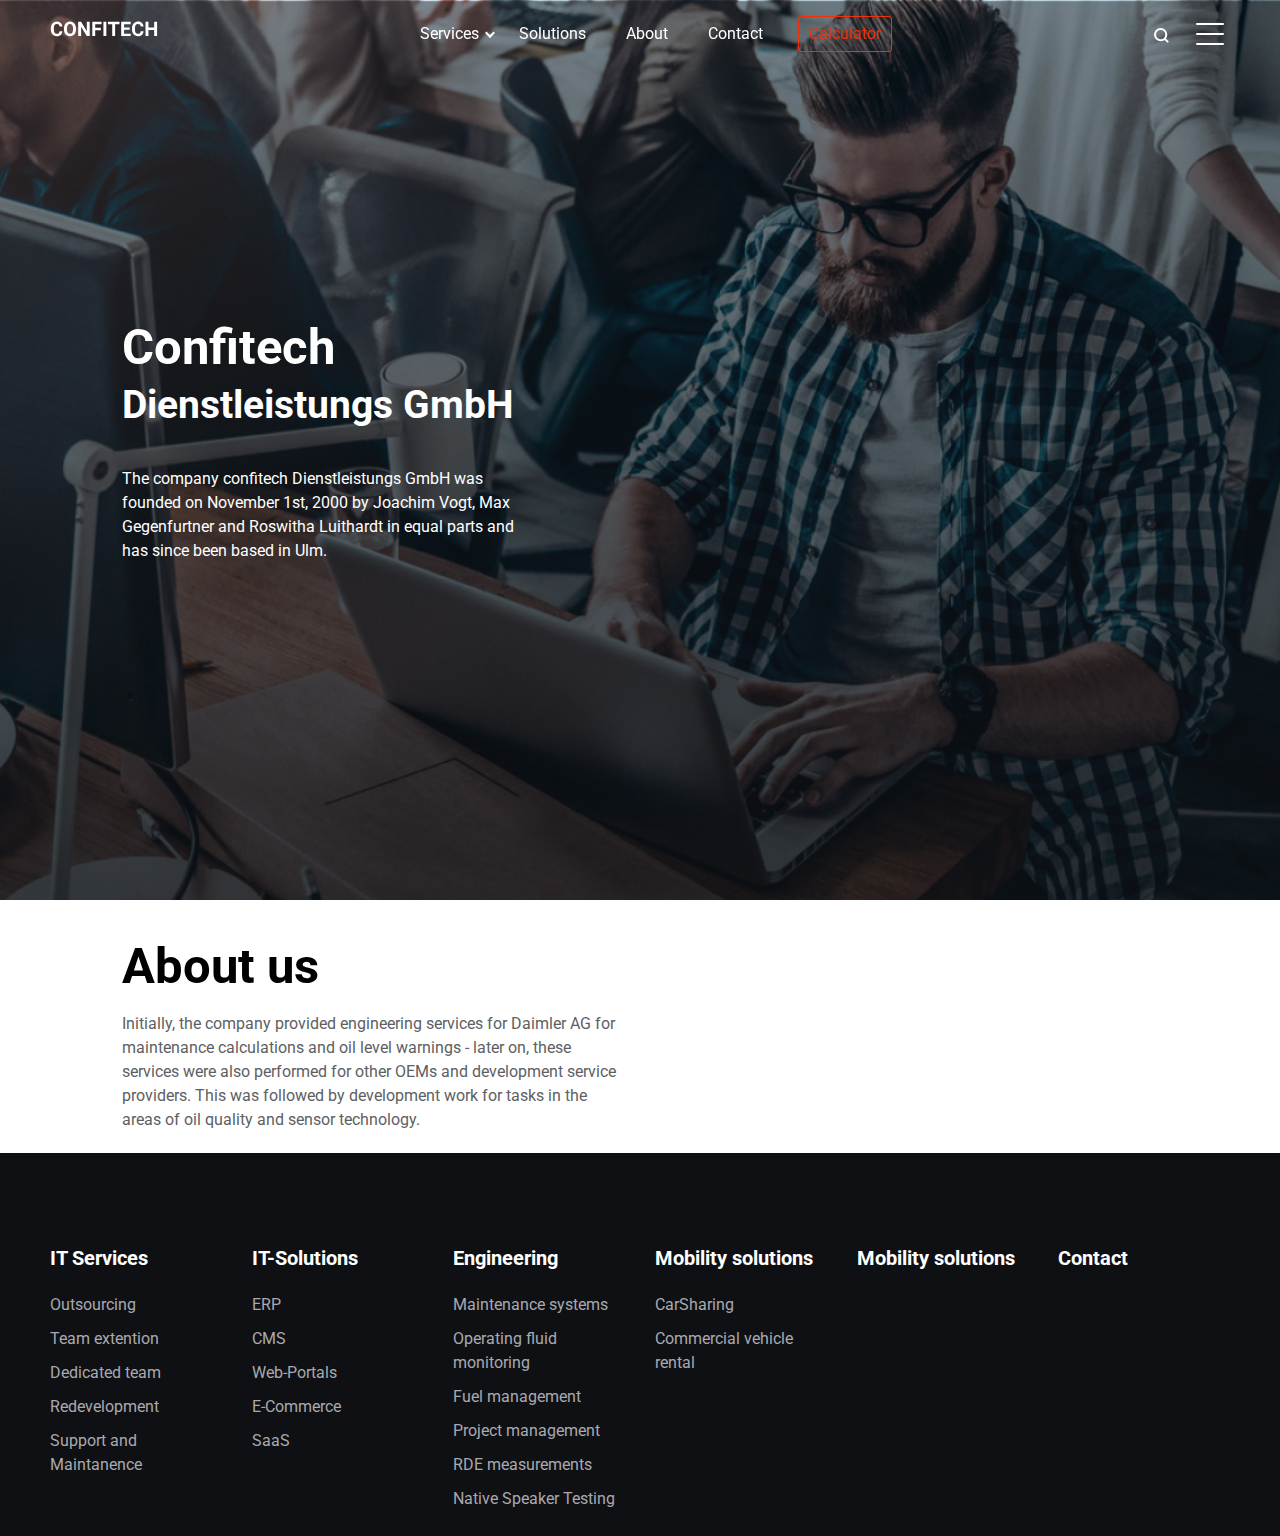
<file: html/about.html>
<!DOCTYPE html>
<html lang="en">
  <head>
    <meta charset="UTF-8"/>
    <title>about us</title>
    <meta name="viewport" content="width=device-width, initial-scale=1.0"/>
    <link href="https://fonts.googleapis.com/css2?family=Roboto:wght@400;500;700&amp;display=swap" rel="stylesheet"/>
    <link rel="stylesheet" href="https://stackpath.bootstrapcdn.com/bootstrap/4.5.2/css/bootstrap.min.css" integrity="sha384-JcKb8q3iqJ61gNV9KGb8thSsNjpSL0n8PARn9HuZOnIxN0hoP+VmmDGMN5t9UJ0Z" crossorigin="anonymous"/>
    <link type="text/css" rel="stylesheet" href="../css/app.css"/>
    <script src="https://code.jquery.com/jquery-3.5.1.js"></script>
    <script src="../js/script.js"></script>
  </head>
  <body>
    <header class="header">
      <div class="container">
        <div class="header__container"><a class="header__logo" href="#">
            <svg width="108" height="16" viewBox="0 0 108 16" fill="none" xmlns="http://www.w3.org/2000/svg">
              <path d="M12.4316 10.2637C12.321 11.7936 11.7546 12.998 10.7324 13.877C9.7168 14.7559 8.37565 15.1953 6.70898 15.1953C4.88607 15.1953 3.45052 14.5833 2.40234 13.3594C1.36068 12.1289 0.839844 10.4427 0.839844 8.30078V7.43164C0.839844 6.06445 1.08073 4.86003 1.5625 3.81836C2.04427 2.77669 2.73112 1.97917 3.62305 1.42578C4.52148 0.865885 5.56315 0.585938 6.74805 0.585938C8.38867 0.585938 9.71029 1.02539 10.7129 1.9043C11.7155 2.7832 12.2949 4.01693 12.4512 5.60547H9.52148C9.44987 4.6875 9.19271 4.02344 8.75 3.61328C8.3138 3.19661 7.64648 2.98828 6.74805 2.98828C5.77148 2.98828 5.03906 3.33984 4.55078 4.04297C4.06901 4.73958 3.82161 5.82357 3.80859 7.29492V8.36914C3.80859 9.9056 4.03971 11.0286 4.50195 11.7383C4.9707 12.4479 5.70638 12.8027 6.70898 12.8027C7.61393 12.8027 8.28776 12.5977 8.73047 12.1875C9.17969 11.7708 9.43685 11.1296 9.50195 10.2637H12.4316ZM26.0352 8.21289C26.0352 9.61263 25.7878 10.8398 25.293 11.8945C24.7982 12.9492 24.0885 13.763 23.1641 14.3359C22.2461 14.9089 21.1914 15.1953 20 15.1953C18.8216 15.1953 17.7702 14.9121 16.8457 14.3457C15.9212 13.7793 15.2051 12.972 14.6973 11.9238C14.1895 10.8691 13.9323 9.6582 13.9258 8.29102V7.58789C13.9258 6.18815 14.1764 4.95768 14.6777 3.89648C15.1855 2.82878 15.8984 2.01172 16.8164 1.44531C17.7409 0.872396 18.7956 0.585938 19.9805 0.585938C21.1654 0.585938 22.2168 0.872396 23.1348 1.44531C24.0592 2.01172 24.7721 2.82878 25.2734 3.89648C25.7812 4.95768 26.0352 6.1849 26.0352 7.57812V8.21289ZM23.0664 7.56836C23.0664 6.07747 22.7995 4.94466 22.2656 4.16992C21.7318 3.39518 20.9701 3.00781 19.9805 3.00781C18.9974 3.00781 18.2389 3.39193 17.7051 4.16016C17.1712 4.92188 16.901 6.04167 16.8945 7.51953V8.21289C16.8945 9.66471 17.1615 10.791 17.6953 11.5918C18.2292 12.3926 18.9974 12.793 20 12.793C20.9831 12.793 21.7383 12.4089 22.2656 11.6406C22.793 10.8659 23.0599 9.73958 23.0664 8.26172V7.56836ZM39.7266 15H36.7969L31.0938 5.64453V15H28.1641V0.78125H31.0938L36.8066 10.1562V0.78125H39.7266V15ZM50.8398 9.18945H45.2148V15H42.2852V0.78125H51.543V3.1543H45.2148V6.82617H50.8398V9.18945ZM56.3574 15H53.4277V0.78125H56.3574V15ZM69.4922 3.1543H65.1367V15H62.207V3.1543H57.9102V0.78125H69.4922V3.1543ZM79.7266 8.83789H74.1016V12.6465H80.7031V15H71.1719V0.78125H80.6836V3.1543H74.1016V6.54297H79.7266V8.83789ZM93.584 10.2637C93.4733 11.7936 92.9069 12.998 91.8848 13.877C90.8691 14.7559 89.528 15.1953 87.8613 15.1953C86.0384 15.1953 84.6029 14.5833 83.5547 13.3594C82.513 12.1289 81.9922 10.4427 81.9922 8.30078V7.43164C81.9922 6.06445 82.2331 4.86003 82.7148 3.81836C83.1966 2.77669 83.8835 1.97917 84.7754 1.42578C85.6738 0.865885 86.7155 0.585938 87.9004 0.585938C89.541 0.585938 90.8626 1.02539 91.8652 1.9043C92.8678 2.7832 93.4473 4.01693 93.6035 5.60547H90.6738C90.6022 4.6875 90.3451 4.02344 89.9023 3.61328C89.4661 3.19661 88.7988 2.98828 87.9004 2.98828C86.9238 2.98828 86.1914 3.33984 85.7031 4.04297C85.2214 4.73958 84.974 5.82357 84.9609 7.29492V8.36914C84.9609 9.9056 85.1921 11.0286 85.6543 11.7383C86.123 12.4479 86.8587 12.8027 87.8613 12.8027C88.7663 12.8027 89.4401 12.5977 89.8828 12.1875C90.332 11.7708 90.5892 11.1296 90.6543 10.2637H93.584ZM107.08 15H104.15V8.90625H98.4375V15H95.5078V0.78125H98.4375V6.54297H104.15V0.78125H107.08V15Z"></path>
            </svg></a>
          <div class="header__menu">
            <ul>
              <li><a class="arrow" href="#">Services</a></li>
              <li><a href="#">Solutions</a></li>
              <li><a href="#">About</a></li>
              <li><a href="#">Contact</a></li>
            </ul><a class="btn-def btn-def_calc" href="#">Calculator</a>
          </div>
          <div class="header__btns"><a class="mr-4" href="#">
              <svg width="16" height="16" viewBox="0 0 16 16" fill="none" xmlns="http://www.w3.org/2000/svg">
                <path d="M13.3069 7.65347C13.3069 9.20627 12.6818 10.6117 11.6679 11.6341C11.2888 12.0165 10.8556 12.3449 10.3811 12.6068C9.57293 13.0529 8.64387 13.3069 7.65347 13.3069C4.53115 13.3069 2 10.7758 2 7.65347C2 4.53115 4.53115 2 7.65347 2C10.7758 2 13.3069 4.53115 13.3069 7.65347Z" stroke="white" stroke-width="2"></path>
                <path d="M12.1035 12.1035L14.5914 14.5914" stroke="white" stroke-width="2" stroke-linecap="round"></path>
              </svg></a>
            <div class="nav-btn">
              <div class="nav-icon"><span></span><span></span><span></span></div>
            </div>
          </div>
        </div>
        <div class="menu-drop">
          <div class="container h-100">
            <div class="row h-100">
              <div class="col-3 menu-border">
                <div class="menu-col h-100">
                  <div class="menu-col__title">IT-solution</div>
                  <ul class="menu-col__list">
                    <li><a href="#">
                        <svg width="40" height="41" viewBox="0 0 40 41" fill="none" xmlns="http://www.w3.org/2000/svg">
                          <rect width="40" height="40.7092" rx="20" fill="#FFF4EC"></rect>
                          <circle cx="20" cy="20" r="9" stroke="#0D39BE" stroke-width="2"></circle>
                          <circle cx="20" cy="20" r="6" stroke="#F0310A" stroke-width="2"></circle>
                          <circle cx="20" cy="20" r="2" stroke="#0D39BE" stroke-width="2"></circle>
                        </svg><span>Outsourcing</span></a></li>
                    <li><a href="#">
                        <svg width="40" height="42" viewBox="0 0 40 42" fill="none" xmlns="http://www.w3.org/2000/svg">
                          <rect y="0.709229" width="40" height="40.7092" rx="20" fill="#FFF4EC"></rect>
                          <path d="M21.8049 25.1951V24.2195C21.8049 23.702 21.5993 23.2057 21.2334 22.8398C20.8675 22.4739 20.3712 22.2683 19.8537 22.2683H15.9512C15.4337 22.2683 14.9374 22.4739 14.5715 22.8398C14.2056 23.2057 14 23.702 14 24.2195V25.1951" stroke="#0D39BE" stroke-width="2" stroke-linecap="round" stroke-linejoin="round"></path>
                          <path d="M17.9025 20.3171C18.9801 20.3171 19.8537 19.4435 19.8537 18.3659C19.8537 17.2883 18.9801 16.4147 17.9025 16.4147C16.8249 16.4147 15.9513 17.2883 15.9513 18.3659C15.9513 19.4435 16.8249 20.3171 17.9025 20.3171Z" stroke="#0D39BE" stroke-width="2" stroke-linecap="round" stroke-linejoin="round"></path>
                          <path d="M25.7317 25.1952V24.2196C25.7314 23.7873 25.5875 23.3673 25.3226 23.0256C25.0578 22.6839 24.6869 22.4399 24.2683 22.3318" stroke="#0D39BE" stroke-width="2" stroke-linecap="round" stroke-linejoin="round"></path>
                          <path d="M22.3171 16.478C22.7369 16.5855 23.1089 16.8296 23.3745 17.1718C23.6402 17.5141 23.7844 17.935 23.7844 18.3683C23.7844 18.8015 23.6402 19.2225 23.3745 19.5647C23.1089 19.907 22.7369 20.1511 22.3171 20.2585" stroke="#0D39BE" stroke-width="2" stroke-linecap="round" stroke-linejoin="round"></path>
                          <path d="M12 16.122V13H15.5122" stroke="#F0310A" stroke-width="2" stroke-linecap="round" stroke-linejoin="round"></path>
                          <path d="M28.3903 25.878V29H24.8781" stroke="#F0310A" stroke-width="2" stroke-linecap="round" stroke-linejoin="round"></path>
                        </svg><span>Team extension</span></a></li>
                    <li><a href="#">
                        <svg width="40" height="42" viewBox="0 0 40 42" fill="none" xmlns="http://www.w3.org/2000/svg">
                          <rect y="0.418335" width="40" height="40.7092" rx="20" fill="#FFF4EC"></rect>
                          <g clip-path="url(#clip0)">
                            <path d="M20 24L30 17.5V24.5L20 31V24Z" stroke="#0D39BE" stroke-width="2" stroke-linecap="round" stroke-linejoin="round"></path>
                            <path d="M20 24L30 17.5V24.5L20 31V24Z" stroke="#0D39BE" stroke-width="2" stroke-linecap="round" stroke-linejoin="round"></path>
                            <path d="M10 24.5L20 31V24L10 17.5V24.5Z" stroke="#0D39BE" stroke-width="2" stroke-linecap="round" stroke-linejoin="round"></path>
                            <path d="M10 17.5L20 11V18L10 24.5V17.5Z" stroke="#0D39BE" stroke-width="2" stroke-linecap="round" stroke-linejoin="round"></path>
                            <path d="M20 18L30 24.5V17.5L20 11V18Z" stroke="#0D39BE" stroke-width="2" stroke-linecap="round" stroke-linejoin="round"></path>
                            <path d="M10 17.5L19.9999 23.9999L29.9999 17.5" stroke="#F0310A" stroke-width="2" stroke-linecap="round" stroke-linejoin="round"></path>
                          </g>
                          <defs>
                            <clippath id="clip0">
                              <rect width="24" height="24" fill="white" transform="translate(8 9)"></rect>
                            </clippath>
                          </defs>
                        </svg><span>Dedicated team</span></a></li>
                    <li><a href="#">
                        <svg width="40" height="41" viewBox="0 0 40 41" fill="none" xmlns="http://www.w3.org/2000/svg">
                          <rect y="0.127441" width="40" height="40.7092" rx="20" fill="#FFF4EC"></rect>
                          <path d="M25 27L31 21L25 15" stroke="#0D39BE" stroke-width="2" stroke-linecap="round" stroke-linejoin="round"></path>
                          <path d="M15 15L9 21L15 27" stroke="#0D39BE" stroke-width="2" stroke-linecap="round" stroke-linejoin="round"></path>
                          <line x1="20.5252" y1="18.3131" x2="18.3131" y2="23.4748" stroke="#F0310A" stroke-width="2" stroke-linecap="round"></line>
                        </svg><span>Redevelopment</span></a></li>
                    <li><a href="#">
                        <svg width="40" height="42" viewBox="0 0 40 42" fill="none" xmlns="http://www.w3.org/2000/svg">
                          <rect y="0.83667" width="40" height="40.7092" rx="20" fill="#FFF4EC"></rect>
                          <path d="M22.7 16.3C22.5168 16.4869 22.4141 16.7382 22.4141 17C22.4141 17.2617 22.5168 17.5131 22.7 17.7L24.3 19.3C24.4869 19.4832 24.7382 19.5858 25 19.5858C25.2617 19.5858 25.513 19.4832 25.7 19.3L29.47 15.53C29.9728 16.6412 30.1251 17.8792 29.9064 19.0791C29.6878 20.279 29.1087 21.3838 28.2463 22.2463C27.3838 23.1087 26.279 23.6878 25.0791 23.9064C23.8792 24.1251 22.6412 23.9728 21.53 23.47L14.62 30.38C14.2222 30.7778 13.6826 31.0013 13.12 31.0013C12.5574 31.0013 12.0178 30.7778 11.62 30.38C11.2222 29.9822 10.9987 29.4426 10.9987 28.88C10.9987 28.3174 11.2222 27.7778 11.62 27.38L18.53 20.47C18.0271 19.3588 17.8749 18.1207 18.0935 16.9208C18.3121 15.7209 18.8913 14.6161 19.7537 13.7537C20.6161 12.8913 21.7209 12.3121 22.9208 12.0935C24.1207 11.8749 25.3588 12.0271 26.47 12.53L22.71 16.29L22.7 16.3Z" stroke="#0D39BE" stroke-width="2" stroke-linecap="round" stroke-linejoin="round"></path>
                          <circle cx="12" cy="18" r="3" fill="#F0310A"></circle>
                        </svg><span>Support and Maintanence</span></a></li>
                  </ul>
                  <div class="menu-col__title mt-auto">Solutions</div><a class="btn-def mt-4 mw-180" href="#">Calculate the cost</a>
                </div>
              </div>
              <div class="col-3 centered menu-border">
                <div class="menu-col">
                  <div class="menu-col__title">Engineering</div>
                  <ul class="menu-col__list">
                    <li><a href="#">
                        <svg width="40" height="41" viewBox="0 0 40 41" fill="none" xmlns="http://www.w3.org/2000/svg">
                          <rect width="40" height="40.7092" rx="20" fill="#FFF4EC"></rect>
                          <path d="M11.625 24V26.5C11.625 26.7761 11.8489 27 12.125 27H22.625C22.9012 27 23.125 26.7761 23.125 26.5V24L29.625 17M11.625 24C11.6191 24 10.1231 24 9.12502 24C7.625 24 7.62501 18.5 9.12497 18.5C9.62498 18.5 11.625 18.5 11.625 18.5M11.625 24V18.5M11.625 18.5V17.5C11.625 17.2239 11.8489 17 12.125 17H15.625M31.625 17H29.625M29.625 17H27.625L23.8678 19.0873C23.5346 19.2725 23.125 19.0315 23.125 18.6502V17.5C23.125 17.2239 22.9012 17 22.625 17H19.125M19.125 17V15V14H21.625H15.625M19.125 17H15.625M13.125 14H15.625M15.625 14V17" stroke="#0D39BE" stroke-width="1.8" stroke-linecap="round" stroke-linejoin="round"></path>
                          <path d="M29.625 24C29.6251 22 31.625 20 31.625 20C31.625 20 33.625 22 33.625 24C33.625 24.8732 32.4982 25.5 31.625 25.5C30.7518 25.5 29.625 24.8732 29.625 24Z" stroke="#F0310A" stroke-width="1.8"></path>
                        </svg><span>Maintenance systems</span></a></li>
                    <li><a href="#">
                        <svg width="40" height="42" viewBox="0 0 40 42" fill="none" xmlns="http://www.w3.org/2000/svg">
                          <rect y="0.709229" width="40" height="40.7092" rx="20" fill="#FFF4EC"></rect>
                          <path d="M14 13C14.2652 13 14.5196 13.1054 14.7071 13.2929C14.8946 13.4804 15 13.7348 15 14V28C15 28.2652 14.8946 28.5196 14.7071 28.7071C14.5196 28.8946 14.2652 29 14 29C13.7348 29 13.4804 28.8946 13.2929 28.7071C13.1054 28.5196 13 28.2652 13 28V14C13 13.7348 13.1054 13.4804 13.2929 13.2929C13.4804 13.1054 13.7348 13 14 13V13ZM26 17C26.2652 17 26.5196 17.1054 26.7071 17.2929C26.8946 17.4804 27 17.7348 27 18V28C27 28.2652 26.8946 28.5196 26.7071 28.7071C26.5196 28.8946 26.2652 29 26 29C25.7348 29 25.4804 28.8946 25.2929 28.7071C25.1054 28.5196 25 28.2652 25 28V18C25 17.7348 25.1054 17.4804 25.2929 17.2929C25.4804 17.1054 25.7348 17 26 17ZM20 21C20.2652 21 20.5196 21.1054 20.7071 21.2929C20.8946 21.4804 21 21.7348 21 22V28C21 28.2652 20.8946 28.5196 20.7071 28.7071C20.5196 28.8946 20.2652 29 20 29C19.7348 29 19.4804 28.8946 19.2929 28.7071C19.1054 28.5196 19 28.2652 19 28V22C19 21.7348 19.1054 21.4804 19.2929 21.2929C19.4804 21.1054 19.7348 21 20 21Z" fill="#0D39BE"></path>
                          <line x1="20" y1="28" x2="20" y2="22" stroke="#F0310A" stroke-width="2" stroke-linecap="round"></line>
                        </svg><span>Operating fluid monitoring</span></a></li>
                    <li><a href="#">
                        <svg width="40" height="42" viewBox="0 0 40 42" fill="none" xmlns="http://www.w3.org/2000/svg">
                          <rect y="0.418335" width="40" height="40.7092" rx="20" fill="#FFF4EC"></rect>
                          <path d="M16 25.9183H19L19.5 26.9183H21.5V25.9183H20.5L20 24.9183C20 24.9183 21 24.1224 21 23.4183C21 22.4183 21 21.4183 21 20.4183C21 18.8933 19.025 17.9183 17.5 17.9183C16.5 17.9183 15.5 17.9183 14.5 17.9183C12.6579 17.9183 11.8421 15.4183 10 15.4183C9 15.4183 7 15.4183 7 15.4183V25.9183H11" stroke="#0D39BE" stroke-width="1.8" stroke-linecap="round" stroke-linejoin="round"></path>
                          <circle cx="13.5" cy="25.4183" r="2.6" stroke="#0D39BE" stroke-width="1.8"></circle>
                          <path d="M24.5 24.6664C24 25.1664 24 25.8232 24 26.1664C24 26.5859 24.1952 27.3275 25 27.6664C25.742 27.9788 27 27.1664 27 27.1664C27 27.1664 27.8825 28.1664 28.5 28.1664C29.1175 28.1664 30 27.6664 30 27.6664C30 27.6664 30.8831 28.1932 31.5 28.1664C32.4754 28.124 33.256 27.6117 33.5 26.6664C33.8124 25.4557 31.5 24.1664 31.5 24.1664V23.6664C31.5 23.6664 31.9127 22.865 32 22.1664C32.1083 21.2999 31.7643 20.5887 31 20.1664C30.1286 19.6848 29.1731 19.9327 28.5 20.6664C27.9558 21.2596 28 22.6664 28 22.6664C28 22.6664 27.0893 22.4584 26.5 22.6664C25.8361 22.9007 26 24.1664 26 24.1664C26 24.1664 25 24.1664 24.5 24.6664Z" stroke="#0D39BE" stroke-width="1.8" stroke-linecap="round" stroke-linejoin="round"></path>
                          <path d="M26 18.9178C26 18.9178 28.6402 15.9996 31.5 16.9183C33.3591 17.5155 34.5 19.9178 34.5 19.9178" stroke="#F0310A" stroke-width="1.8" stroke-linecap="round" stroke-linejoin="round"></path>
                        </svg><span>Fuel management</span></a></li>
                    <li><a href="#">
                        <svg width="40" height="41" viewBox="0 0 40 41" fill="none" xmlns="http://www.w3.org/2000/svg">
                          <rect y="0.127441" width="40" height="40.7092" rx="20" fill="#FFF4EC"></rect>
                          <line x1="9" y1="21.5" x2="31" y2="21.5" stroke="#0D39BE" stroke-width="2" stroke-linecap="round"></line>
                          <path d="M8.5 15H11.5M11.5 15V13H19V15M11.5 15V17.5H19V15M19 15H31.5" stroke="#0D39BE" stroke-width="2" stroke-linecap="round" stroke-linejoin="round"></path>
                          <path d="M32 27H29M29 27V25H21.5V27M29 27V29.5H21.5V27M21.5 27H9" stroke="#0D39BE" stroke-width="2" stroke-linecap="round" stroke-linejoin="round"></path>
                          <line x1="16" y1="21.5" x2="24" y2="21.5" stroke="#F0310A" stroke-width="2" stroke-linecap="round" stroke-linejoin="round"></line>
                        </svg><span>Project management</span></a></li>
                    <li><a href="#">
                        <svg width="40" height="42" viewBox="0 0 40 42" fill="none" xmlns="http://www.w3.org/2000/svg">
                          <rect y="0.83667" width="40" height="40.7092" rx="20" fill="#FFF4EC"></rect>
                          <path d="M17.652 16.594C17.491 16.788 17.349 16.962 17.228 17.116C16.981 17.431 16.748 17.739 16.528 18.038C14.813 20.383 14 22.204 14 23.381C14 26.461 16.665 29 20 29C23.335 29 26 26.462 26 23.381C26 21.493 24.03 18.251 20.028 13.928C18.836 15.235 18.04 16.128 17.652 16.594ZM20 31C15.582 31 12 27.589 12 23.381C12 21.688 12.971 19.514 14.914 16.858C15.2968 16.3293 15.6977 15.814 16.116 15.313C16.673 14.645 17.968 13.207 20 11C25.333 16.449 28 20.576 28 23.381C28 27.589 24.418 31 20 31Z" fill="#0D39BE"></path>
                          <path d="M17 24C17.0001 21.8879 20 19 20 19C20 19 23 21.8879 23 24C23 25.5 21.6569 27 20 27C18.3431 27 16.9999 25.5 17 24Z" stroke="#F0310A" stroke-width="2"></path>
                        </svg><span>RDE measurements</span></a></li>
                    <li><a href="#">
                        <svg width="40" height="42" viewBox="0 0 40 42" fill="none" xmlns="http://www.w3.org/2000/svg">
                          <rect y="0.545898" width="40" height="40.7092" rx="20" fill="#FFF4EC"></rect>
                          <path fill-rule="evenodd" clip-rule="evenodd" d="M27.715 27H21.559L19.901 30.435C19.7857 30.6739 19.5801 30.8573 19.3295 30.9447C19.079 31.0321 18.804 31.0163 18.565 30.901C18.3261 30.7856 18.1427 30.58 18.0553 30.3295C17.9679 30.0789 17.9837 29.8039 18.099 29.565L23.116 19.177C23.2846 18.8281 23.5509 18.5357 23.8825 18.3353C24.2141 18.135 24.5968 18.0352 24.9841 18.0483C25.3713 18.0613 25.7464 18.1865 26.0638 18.4087C26.3813 18.6309 26.6273 18.9406 26.772 19.3L30.928 29.627C31.027 29.8731 31.0241 30.1484 30.92 30.3924C30.8159 30.6364 30.6191 30.8291 30.373 30.928C30.1269 31.0269 29.8516 31.024 29.6076 30.9199C29.3636 30.8158 29.171 30.6191 29.072 30.373L27.715 27ZM22.5 25H27L25 20L22.5 25Z" fill="#0D39BE"></path>
                          <path d="M20.0001 11H12.0001C11.7348 11 11.4805 11.1054 11.293 11.2929C11.1054 11.4804 11.0001 11.7348 11.0001 12C11.0001 12.2652 11.1054 12.5196 11.293 12.7071C11.4805 12.8946 11.7348 13 12.0001 13H20.0001C20.2653 13 20.5196 12.8946 20.7072 12.7071C20.8947 12.5196 21.0001 12.2652 21.0001 12C21.0001 11.7348 20.8947 11.4804 20.7072 11.2929C20.5196 11.1054 20.2653 11 20.0001 11Z" fill="#F0310A"></path>
                          <path d="M11.293 15.7071C11.4805 15.8946 11.7348 16 12.0001 16H19.0031C18.2131 17.382 17.3841 18.323 16.5371 18.836C15.3821 19.537 13.8611 19.931 11.9631 20.001C11.8296 20.0026 11.6979 20.0309 11.5755 20.0842C11.4532 20.1375 11.3428 20.2147 11.2508 20.3113C11.1588 20.408 11.087 20.522 11.0398 20.6468C10.9925 20.7716 10.9707 20.9046 10.9757 21.0379C10.9806 21.1713 11.0122 21.3023 11.0685 21.4232C11.1249 21.5442 11.2049 21.6526 11.3038 21.7422C11.4027 21.8318 11.5185 21.9006 11.6445 21.9447C11.7704 21.9888 11.9039 22.0073 12.0371 21.999C14.2541 21.918 16.1021 21.439 17.5741 20.546C18.7461 19.836 19.7941 18.646 20.7391 16.992C20.9128 16.6879 21.0036 16.3435 21.0024 15.9932C21.0012 15.643 20.9081 15.2992 20.7323 14.9963C20.5565 14.6933 20.3043 14.4419 20.0008 14.267C19.6974 14.0922 19.3533 14.0001 19.0031 14H12.0001C11.7348 14 11.4805 14.1054 11.293 14.2929C11.1054 14.4804 11.0001 14.7348 11.0001 15C11.0001 15.2652 11.1054 15.5196 11.293 15.7071Z" fill="#F0310A"></path>
                        </svg><span>Native Speaker Testing</span></a></li>
                  </ul>
                </div>
              </div>
              <div class="col-3 centered menu-border">
                <div class="menu-col">
                  <div class="menu-col__title">Mobility solutions</div>
                  <ul class="menu-col__list">
                    <li><a href="#">
                        <svg width="40" height="41" viewBox="0 0 40 41" fill="none" xmlns="http://www.w3.org/2000/svg">
                          <rect width="40" height="40.7092" rx="20" fill="#FFF4EC"></rect>
                          <path d="M10.1 18.4952L10.1005 18.495L11.8267 17.6812L13.3586 15.1347C13.3587 15.1346 13.3587 15.1345 13.3588 15.1344C13.8363 14.3336 14.6809 13.85 15.5908 13.85L22.2046 13.85L22.2055 13.85C23.0273 13.8551 23.7984 14.2522 24.2997 14.9309L24.3001 14.9314L26.2717 17.6241L29.5819 18.563L29.582 18.563C30.5106 18.8265 31.1451 19.6972 31.15 20.6891V20.6898V22.0211C31.15 23.2364 30.1878 24.2063 29.0117 24.2063H28.8501C28.4364 25.6086 27.0231 26.4361 25.6356 26.0591L25.6353 26.059C24.7433 25.8148 24.0439 25.1119 23.7748 24.2063H16.4785C16.0649 25.6086 14.6515 26.4361 13.264 26.0591L13.2637 26.059C12.3717 25.8148 11.6724 25.1119 11.4033 24.2063H10.9883C9.81224 24.2063 8.85 23.2364 8.85 22.0211L8.85 20.5031L8.85 20.5022C8.85492 19.6375 9.34192 18.8561 10.1 18.4952ZM14.2415 20.6558L14.2417 20.6558C15.4305 20.7982 16.3729 21.7395 16.5601 22.9486H23.6933C23.9189 21.5091 25.1969 20.4877 26.6131 20.6558L26.6132 20.6558C27.8021 20.7982 28.7444 21.7395 28.9316 22.9486H29.0117C29.5096 22.9486 29.9295 22.5456 29.9295 22.0211V20.6905C29.9252 20.2596 29.6479 19.8859 29.2565 19.7759L29.2561 19.7758L25.749 18.7798L25.749 18.7798L25.7472 18.7793C25.6215 18.7419 25.5061 18.6664 25.4213 18.5529L25.4203 18.5516L23.3263 15.6881C23.0589 15.3229 22.6428 15.1077 22.2046 15.1077H15.5908C15.1064 15.1077 14.6536 15.3661 14.3993 15.7998L14.3984 15.8013L12.7701 18.5053C12.7083 18.6136 12.616 18.6965 12.5063 18.7474C12.5061 18.7475 12.5058 18.7476 12.5056 18.7477L10.6105 19.6427L10.6102 19.6428C10.2879 19.7941 10.0748 20.1325 10.0705 20.5088V22.0211C10.0705 22.5413 10.4908 22.9486 10.9883 22.9486H11.3218C11.5473 21.5091 12.8253 20.4877 14.2415 20.6558ZM26.31 24.9119C27.0961 24.9119 27.7433 24.2473 27.7433 23.4146C27.7433 22.5819 27.0961 21.9173 26.31 21.9173C25.524 21.9173 24.8768 22.5819 24.8768 23.4146C24.8768 24.2473 25.524 24.9119 26.31 24.9119ZM13.9431 24.9119C14.7292 24.9119 15.3764 24.2473 15.3764 23.4146C15.3764 22.5819 14.7292 21.9173 13.9431 21.9173C13.157 21.9173 12.5098 22.5819 12.5098 23.4146C12.5098 24.2473 13.157 24.9119 13.9431 24.9119Z" fill="#0D39BE" stroke="#0D39BE" stroke-width="0.3"></path>
                          <path d="M20 17V19H22" stroke="#F0310A" stroke-width="2" stroke-linecap="round" stroke-linejoin="round"></path>
                        </svg><span>CarSharing</span></a></li>
                    <li><a href="#">
                        <svg width="40" height="42" viewBox="0 0 40 42" fill="none" xmlns="http://www.w3.org/2000/svg">
                          <rect y="0.709229" width="40" height="40.7092" rx="20" fill="#FFF4EC"></rect>
                          <path d="M26.126 23.2688C24.4579 23.2688 23.1008 24.6259 23.1008 26.294C23.1008 27.9622 24.4579 29.3192 26.126 29.3192C27.7945 29.3192 29.1513 27.9622 29.1513 26.294C29.1513 24.6259 27.7942 23.2688 26.126 23.2688ZM26.126 27.8066C25.2919 27.8066 24.6134 27.1282 24.6134 26.294C24.6134 25.4598 25.2919 24.7814 26.126 24.7814C26.9602 24.7814 27.6387 25.4598 27.6387 26.294C27.6387 27.1283 26.9602 27.8066 26.126 27.8066Z" fill="#0D39BE"></path>
                          <path d="M15.7899 23.2688C14.1217 23.2688 12.7646 24.6259 12.7646 26.294C12.7646 27.9622 14.1217 29.3192 15.7899 29.3192C17.458 29.3192 18.8151 27.9622 18.8151 26.294C18.8151 24.6259 17.458 23.2688 15.7899 23.2688ZM15.7899 27.8066C14.9557 27.8066 14.2773 27.1282 14.2773 26.294C14.2773 25.4598 14.9557 24.7814 15.7899 24.7814C16.6238 24.7814 17.3025 25.4598 17.3025 26.294C17.3025 27.1283 16.6241 27.8066 15.7899 27.8066Z" fill="#0D39BE"></path>
                          <path d="M28.1632 14.6097C28.0347 14.3543 27.7732 14.1932 27.4874 14.1932H23.5042V15.7058H27.0209L29.0804 19.802L30.4321 19.1223L28.1632 14.6097Z" fill="#0D39BE"></path>
                          <path d="M23.8572 25.5631H18.1345V27.0757H23.8572V25.5631Z" fill="#0D39BE"></path>
                          <path d="M13.5209 25.5631H10.8991C10.4814 25.5631 10.1428 25.9017 10.1428 26.3194C10.1428 26.7371 10.4814 27.0757 10.8991 27.0757H13.521C13.9387 27.0757 14.2772 26.7371 14.2772 26.3194C14.2772 25.9016 13.9387 25.5631 13.5209 25.5631Z" fill="#0D39BE"></path>
                          <path d="M31.8411 20.9395L30.3535 19.0235C30.2105 18.839 29.99 18.7311 29.7562 18.7311H24.2604V13.4369C24.2604 13.0192 23.9219 12.6807 23.5041 12.6807H10.8991C10.4814 12.6807 10.1428 13.0192 10.1428 13.4369C10.1428 13.8546 10.4814 14.1932 10.8991 14.1932H22.7478V19.4873C22.7478 19.9051 23.0864 20.2436 23.5041 20.2436H29.3859L30.4873 21.6624V25.5629H28.3948C27.9771 25.5629 27.6386 25.9015 27.6386 26.3192C27.6386 26.737 27.9771 27.0755 28.3948 27.0755H31.2436C31.6613 27.0755 31.9999 26.7369 31.9999 26.3192V21.4034C31.9999 21.2354 31.9439 21.0721 31.8411 20.9395Z" fill="#0D39BE"></path>
                          <path d="M13.4706 21.7312H9.99163C9.57388 21.7312 9.23535 22.0698 9.23535 22.4875C9.23535 22.9052 9.57393 23.2438 9.99163 23.2438H13.4706C13.8884 23.2438 14.2269 22.9052 14.2269 22.4875C14.2269 22.0698 13.8884 21.7312 13.4706 21.7312Z" fill="#F0310A"></path>
                          <path d="M15.2101 18.7562H8.75628C8.33858 18.7562 8 19.0948 8 19.5126C8 19.9303 8.33858 20.2688 8.75628 20.2688H15.2101C15.6278 20.2688 15.9664 19.9303 15.9664 19.5126C15.9664 19.0949 15.6278 18.7562 15.2101 18.7562Z" fill="#0D39BE"></path>
                          <path d="M16.4454 15.7815H9.99163C9.57388 15.7815 9.23535 16.1201 9.23535 16.5378C9.23535 16.9555 9.57393 17.2941 9.99163 17.2941H16.4454C16.8632 17.2941 17.2017 16.9555 17.2017 16.5378C17.2018 16.1201 16.8632 15.7815 16.4454 15.7815Z" fill="#F0310A"></path>
                        </svg><span>Commercial vehicle rental</span></a></li>
                  </ul>
                </div>
              </div>
              <div class="col-3 centered grey-bg pl-50">
                <div class="language-block"><a class="mr-4" href="#"><img class="mr-2" src="../img/header/de.svg" alt="img"/><span>DE</span></a><a class="active" href="#"><img class="mr-2" src="../img/header/eng.png" alt="img"/><span>ENG</span></a></div>
                <div class="menu-col w-100 h-100">
                  <input class="input input-def" type="text" placeholder="Search"/>
                  <ul class="menu-links">
                    <li><a href="#">About us</a></li>
                    <li><a href="#">Carrier</a></li>
                    <li><a href="#">Contacts</a></li>
                  </ul>
                  <ul class="contact-list">
                    <li>
                      <svg width="16" height="16" viewBox="0 0 16 16" fill="none" xmlns="http://www.w3.org/2000/svg">
                        <path fill-rule="evenodd" clip-rule="evenodd" d="M8 2C10.7536 2 13 4.37767 13 7.32845C13 9.04361 11.5134 11.2084 8.31488 13.7526L8 14C4.58408 11.3485 3 9.09894 3 7.32845C3 4.37767 5.24638 2 8 2ZM8 5C6.89543 5 6 5.89543 6 7C6 8.10457 6.89543 9 8 9C9.10457 9 10 8.10457 10 7C10 5.89543 9.10457 5 8 5Z" fill="#A9A9AF"></path>
                      </svg><span class="ml-2">Lehrer Straße 1 89081 Ulm-Jungingen</span>
                    </li>
                    <li>
                      <svg width="16" height="16" viewBox="0 0 16 16" fill="none" xmlns="http://www.w3.org/2000/svg">
                        <path fill-rule="evenodd" clip-rule="evenodd" d="M5.06217 7H6C6.55228 7 7 6.55228 7 6V4C7 2.89543 6.10457 2 5 2H3C2.44772 2 2 2.44772 2 3C2 8.76831 7.23169 14 13 14C13.5523 14 14 13.5523 14 13V11C14 9.89543 13.1046 9 12 9H10C9.44772 9 9 9.44772 9 10V10.9378C7.45957 10.0974 6.1344 8.81594 5.23608 7.30515L5.06217 7ZM14 7C14 4.23858 11.7614 2 9 2C8.44772 2 8 2.44772 8 3C8 3.55228 8.44772 4 9 4C10.5977 4 11.9037 5.24892 11.9949 6.82373L12 7C12 7.55228 12.4477 8 13 8C13.5523 8 14 7.55228 14 7Z" fill="#A9A9AF"></path>
                      </svg><span class="ml-2">+49 (0) 731 94645-0</span>
                    </li>
                    <li>
                      <svg width="16" height="16" viewBox="0 0 16 16" fill="none" xmlns="http://www.w3.org/2000/svg">
                        <path d="M11.1983 1.02783H3.80176V2.87697H11.1983V1.02783Z" fill="#A9A9AF"></path>
                        <path d="M14 3.77356H1V11.1701H2.84914V8.42442H12.0948V11.1701H14V3.77356ZM13.0474 5.6227H12.1509V4.72615H13.0474V5.6227Z" fill="#A9A9AF"></path>
                        <path d="M11.1983 9.32092H3.80176V13.9718H11.1983V9.32092Z" fill="#A9A9AF"></path>
                      </svg><span class="ml-2">+49 (0) 731 94645-20</span>
                    </li>
                    <li>
                      <svg width="16" height="16" viewBox="0 0 16 16" fill="none" xmlns="http://www.w3.org/2000/svg">
                        <path fill-rule="evenodd" clip-rule="evenodd" d="M14 4.3V12C14 12.5128 13.614 12.9355 13.1166 12.9933L13 13H3.00001C2.48718 13 2.06451 12.614 2.00674 12.1166L2 12V4.3L7.34151 8.75259C7.71854 9.08249 8.28149 9.08249 8.65852 8.75259L14 4.3ZM12.433 3L8.00001 6.67125L3.566 3H12.433Z" fill="#A9A9AF"></path>
                      </svg><span class="ml-2">Info@confitech.de</span>
                    </li>
                  </ul>
                  <div class="social-block mt-auto"><a href="#">
                      <svg width="9" height="16" viewBox="0 0 9 16" fill="none" xmlns="http://www.w3.org/2000/svg">
                        <path d="M5.43061 0.101556C6.26415 -0.0433245 7.1126 0.0148067 7.95452 0.00318047C8.28178 0.0103351 8.62303 -0.0370642 8.93444 0.0863529C9.05192 0.568395 8.9708 1.06653 8.99411 1.55663C8.96987 2.04046 9.05844 2.5377 8.91952 3.0108C8.14472 3.2004 7.32611 3.01259 6.54013 3.14674C6.30517 3.19772 6.15506 3.38552 6.06182 3.58585C6.01521 4.29863 6.04224 5.0132 6.04224 5.72687C6.90375 5.71793 7.76618 5.73313 8.62769 5.7224C8.76661 5.77427 8.85612 5.88695 8.91672 6.01305C8.9074 6.85283 8.91859 7.69349 8.91206 8.53327C8.91299 8.66652 8.87477 8.7962 8.84773 8.92588C8.7116 8.97238 8.57268 9.01799 8.4263 9.01084C7.63192 9.01084 6.83755 9.01352 6.04318 9.00994C6.03945 11.2055 6.04784 13.4011 6.03851 15.5967C6.05716 15.7925 5.90892 16 5.68981 15.9893C4.83017 16.0098 3.9696 15.992 3.11089 16C2.9384 15.9866 2.73235 16.0268 2.59809 15.8963C2.4974 15.788 2.50952 15.636 2.50206 15.5019C2.50019 13.343 2.50392 11.1832 2.50019 9.02336C1.75803 9.0171 1.01587 9.03677 0.275573 9.01441C0.0657914 9.02336 -0.0115949 8.78278 0.00239061 8.61912C0.00145824 7.84285 0.00425549 7.06657 0.0014584 6.2903C-0.00972997 6.12306 0.0452794 5.96387 0.104018 5.80915C0.900257 5.75191 1.69929 5.79573 2.4974 5.78321C2.54215 4.60538 2.36034 3.38284 2.80974 2.25331C3.22557 1.16133 4.2605 0.358228 5.43061 0.101556Z" fill="#A9A9AF"></path>
                      </svg></a><a href="#">
                      <svg width="16" height="16" viewBox="0 0 16 16" fill="none" xmlns="http://www.w3.org/2000/svg">
                        <path d="M2.87022 0.230109C3.3259 0.0793958 3.80586 -0.00346055 4.28725 0.000110848C6.78778 0.000825127 9.28758 -0.000603414 11.7881 0.000825143C12.8552 0.00725365 13.9144 0.424393 14.6822 1.16939C15.515 1.94866 15.9942 3.0758 15.9992 4.21507C16.0006 6.71433 15.9992 9.21359 15.9999 11.7129C16.0028 12.1936 15.9214 12.675 15.7692 13.1314C15.365 14.3535 14.3551 15.3635 13.1323 15.77C12.678 15.9221 12.1981 16.0014 11.7188 16C9.24116 16 6.76421 16 4.28725 16C3.80586 16.0021 3.32447 15.9214 2.86808 15.7692C1.64531 15.3628 0.638247 14.3535 0.229707 13.1321C0.0797187 12.6743 -0.0024179 12.1921 0.00115326 11.71C0.00115326 9.28217 0.00186749 6.85433 0.00115326 4.4265C-0.0174167 3.56579 0.187568 2.68437 0.667531 1.96224C1.17678 1.1601 1.96672 0.528677 2.87022 0.230109ZM12.0295 3.35651C11.8438 3.71365 12.2831 4.15364 12.6409 3.97222C12.893 3.87293 12.9602 3.57793 12.8887 3.33794C12.8202 3.25508 12.7445 3.17937 12.6623 3.11222C12.4231 3.03937 12.1302 3.10651 12.0295 3.35651ZM6.72492 4.23007C5.3836 4.67221 4.32082 5.88434 4.08798 7.28218C3.93799 8.02003 4.0437 8.79074 4.30511 9.49145C4.73508 10.55 5.63572 11.4143 6.72492 11.77C7.54629 12.045 8.45336 12.0521 9.27473 11.7707C10.4332 11.3893 11.3889 10.4336 11.771 9.27502C12.0517 8.4536 12.0467 7.54718 11.771 6.72505C11.3617 5.47506 10.2804 4.45578 8.99689 4.15079C8.25338 3.9465 7.45344 3.9865 6.72492 4.23007Z" fill="#A9A9AF"></path>
                        <path d="M7.60585 4.97873C8.47578 4.86016 9.39571 5.14873 10.0421 5.74372C10.6606 6.29157 11.022 7.10442 11.0484 7.92726C11.0584 8.71154 10.7706 9.50724 10.2235 10.0751C9.57426 10.7894 8.56506 11.1472 7.61014 11.0237C7.05304 10.9337 6.50237 10.7237 6.07097 10.3508C5.4246 9.83367 5.02677 9.03868 4.95963 8.21797C4.8975 7.29942 5.26675 6.35586 5.96027 5.74515C6.4088 5.32016 7.00019 5.07087 7.60585 4.97873Z" fill="#A9A9AF"></path>
                      </svg></a><a href="#">
                      <svg width="18" height="17" viewBox="0 0 18 17" fill="none" xmlns="http://www.w3.org/2000/svg">
                        <g clip-path="url(#clip0)">
                          <path d="M2.45815 0.0509325C2.9966 -0.0774245 3.58582 0.0409894 4.03634 0.35917C4.54669 0.749665 4.90476 1.38151 4.85127 2.03504C4.81139 2.9941 3.97198 3.86639 3.00204 3.90164C2.09465 3.97667 1.21354 3.28788 1.01049 2.41379C0.728573 1.4023 1.42113 0.252507 2.45815 0.0509325Z" fill="#A9A9AF"></path>
                          <path d="M12.3189 5.18245C12.9289 5.11556 13.5453 5.12008 14.1554 5.18516C15.0664 5.32527 15.9711 5.78988 16.4497 6.6007C17.0743 7.57875 17.1441 8.77735 17.1803 9.90364C17.193 11.9917 17.1831 14.0789 17.1849 16.1669C16.0654 16.1678 14.9449 16.1705 13.8254 16.1669C13.82 14.228 13.8318 12.2891 13.82 10.3502C13.8191 10.1721 13.82 9.99222 13.7729 9.81957C13.7448 9.28806 13.568 8.72582 13.1474 8.3742C12.5799 7.97105 11.7985 7.96743 11.1694 8.22234C10.6183 8.43567 10.301 8.99881 10.1741 9.54839C10.0227 10.1034 10.146 10.6846 10.0526 11.246C10.0399 12.1282 10.0481 13.0104 10.0472 13.8936C10.0563 13.9324 10.0735 14.0102 10.0816 14.049C10.0952 14.2596 10.1007 14.4739 10.0526 14.6818C10.0381 15.1834 10.0517 15.6851 10.0454 16.1877C8.9286 16.1841 7.81181 16.1913 6.69502 16.185C6.69411 12.5892 6.69411 8.99429 6.69502 5.39849C7.77373 5.39487 8.85245 5.39216 9.93026 5.40029C9.93208 5.8848 9.92029 6.3693 9.93752 6.8538C10.3862 6.13157 11.0788 5.56571 11.891 5.30177C12.0342 5.26471 12.1783 5.23036 12.3189 5.18245Z" fill="#A9A9AF"></path>
                          <path d="M1.21167 16.1886C1.22073 12.5783 1.2017 8.96805 1.22164 5.35779C2.33934 5.36954 3.45794 5.36863 4.57655 5.35869C4.58652 8.96896 4.57383 12.5792 4.58289 16.1895C3.45885 16.185 2.33571 16.185 1.21167 16.1886Z" fill="#A9A9AF"></path>
                        </g>
                        <defs>
                          <clippath id="clip0">
                            <rect width="18" height="17" fill="white"></rect>
                          </clippath>
                        </defs>
                      </svg></a><a href="#">
                      <svg width="20" height="16" viewBox="0 0 20 16" fill="none" xmlns="http://www.w3.org/2000/svg">
                        <path d="M12.7432 0.152953C14.1859 -0.258847 15.8544 0.175953 16.862 1.27555C17.5285 1.16822 18.157 0.913031 18.7799 0.668799C19.0237 0.554896 19.2608 0.431137 19.4945 0.299712C19.178 1.1945 18.5887 2.05315 17.7019 2.47919C18.1078 2.49014 18.5003 2.38171 18.8917 2.29519C19.2675 2.20538 19.6187 2.03562 20 1.96553C19.4554 2.76394 18.7598 3.45612 17.9714 4.02344C18.1682 8.20167 15.8779 12.4412 12.1494 14.521C10.822 15.2647 9.33013 15.7083 7.81816 15.901C7.41221 15.9645 6.99396 15.8944 6.59472 15.9919C6.39678 16.0029 6.19884 16.0029 6.00201 15.9908C5.71349 15.9065 5.4093 15.9525 5.11295 15.9218C3.29792 15.7444 1.54999 15.1103 0 14.1772C1.35205 14.2921 2.73541 14.1454 4.00022 13.6514C4.75285 13.382 5.4395 12.9582 6.08812 12.5037C4.38716 12.4599 2.79132 11.3263 2.26683 9.73497C2.88414 9.80944 3.50481 9.75797 4.11206 9.63969C3.17826 9.41298 2.30374 8.91246 1.71774 8.15567C1.12167 7.45036 0.842094 6.53366 0.829792 5.62792C1.38671 5.91925 2.00626 6.13062 2.64818 6.07915C1.83404 5.51511 1.23462 4.65756 0.967345 3.72006C0.827555 3.09798 0.814135 2.45728 0.974055 1.83739C1.00984 1.72568 1.04339 1.61287 1.07359 1.49897C1.17088 1.23502 1.29166 0.979839 1.42586 0.732321C2.48826 2.01262 3.83471 3.08265 5.35674 3.79344C6.74569 4.50423 8.30351 4.83718 9.85909 4.93903C9.64885 4.03329 9.76292 3.05636 10.2069 2.23386C10.6978 1.22517 11.6585 0.472755 12.7432 0.152953Z" fill="#A9A9AF"></path>
                      </svg></a><a href="#">
                      <svg width="18" height="16" viewBox="0 0 18 16" fill="none" xmlns="http://www.w3.org/2000/svg">
                        <path d="M1.11597 2.89488C1.75316 2.31554 2.61347 2.00609 3.46675 2C7.1874 2.01015 10.908 1.99797 14.6287 2.00609C15.681 2.02739 16.7282 2.55194 17.3403 3.42348C17.7745 3.96934 17.9654 4.67652 17.9946 5.36746C18.0026 7.39565 17.9905 9.42485 17.9996 11.454C18.0056 11.8619 17.9443 12.2698 17.8217 12.6584C17.3976 14.025 16.0388 14.995 14.6267 14.998C10.907 15.0001 7.18639 14.998 3.46675 14.9991C2.02754 15.0346 0.604403 14.0585 0.176257 12.6614C0.0626882 12.3053 -0.00163427 11.9329 0.00138084 11.5586C-0.00163427 9.49688 0.00138091 7.4342 0.000375874 5.37253C0.0124363 4.43504 0.423497 3.51886 1.11597 2.89488ZM6.6296 5.73069C6.63161 7.58639 6.62659 9.4421 6.63161 11.2968C8.22962 10.3989 9.78643 9.42688 11.3784 8.51576C9.78542 7.60364 8.2256 6.63571 6.6296 5.73069Z" fill="#A9A9AF"></path>
                      </svg></a><a href="#">
                      <svg width="15" height="17" viewBox="0 0 15 17" fill="none" xmlns="http://www.w3.org/2000/svg">
                        <path d="M11.4506 0.00259239C12.6334 0.00528541 13.8171 -0.00997502 14.9999 0.0124668C14.8811 0.347299 14.6842 0.647122 14.5064 0.953228C12.823 3.88054 11.1377 6.80785 9.46416 9.74055C10.4501 11.5494 11.4878 13.3312 12.4837 15.1347C12.6488 15.4399 12.8738 15.7217 12.9527 16.0656C11.7862 16.0853 10.6197 16.0727 9.45419 16.0754C8.58705 14.5467 7.7181 13.0206 6.85096 11.4919C6.509 10.9102 6.20514 10.307 5.83325 9.74414C6.63962 8.447 7.36253 7.0987 8.13443 5.78002C9.24375 3.8572 10.3322 1.92092 11.4506 0.00259239Z" fill="#A9A9AF"></path>
                        <path d="M0.737432 2.93551C1.90208 2.90409 3.06583 2.93641 4.23048 2.92923C4.93889 4.14557 5.63278 5.3709 6.33121 6.59353C5.40874 8.11778 4.49262 9.64472 3.56834 11.1681C2.61321 11.1851 1.65809 11.169 0.702057 11.1761C0.468038 11.1753 0.228577 11.1932 0 11.1277C0.781877 9.78116 1.60366 8.4571 2.39915 7.11867C2.50618 6.90322 2.7919 6.67162 2.62319 6.41758C2.09982 5.51991 1.61455 4.60069 1.09118 3.70302C0.960566 3.45436 0.780063 3.21917 0.737432 2.93551Z" fill="#A9A9AF"></path>
                      </svg></a></div>
                </div>
              </div>
            </div>
          </div>
        </div>
      </div>
    </header>
    <main>
      <div class="main-banner">
        <div class="container container_content h-100">
          <div class="d-flex flex-column justify-content-center h-100">
            <div class="title-def">Confitech</div>
            <div class="subtitle-def mt-3 mb-5">Dienstleistungs GmbH</div>
            <p class="mw-40">The company confitech Dienstleistungs GmbH was founded on November 1st, 2000 by Joachim Vogt, Max Gegenfurtner and Roswitha Luithardt in equal parts and has since been based in Ulm.</p>
          </div>
        </div>
      </div>
      <div class="mt-5">
        <div class="container container_content">
          <div class="row">
            <div class="col-md-6">
              <div class="title-def">About us</div>
              <div class="txt-def mt-4 pb-4">Initially, the company provided engineering services for Daimler AG for maintenance calculations and oil level warnings - later on, these services were also performed for other OEMs and development service providers. This was followed by development work for tasks in the areas of oil quality and sensor technology.</div>
            </div>
            <div class="col-md-6"></div>
          </div>
        </div>
      </div>
    </main>
    <div class="footer">
      <div class="container container_footer">
        <div class="row">
          <div class="col">
            <div class="footer-col">
              <div class="footer-col__title">IT Services</div>
              <ul class="footer-col__list">
                <li><a href="#">Outsourcing</a></li>
                <li><a href="#">Team extention</a></li>
                <li><a href="#">Dedicated team</a></li>
                <li><a href="#">Redevelopment</a></li>
                <li><a href="#">Support and Maintanence</a></li>
              </ul>
            </div>
          </div>
          <div class="col">
            <div class="footer-col">
              <div class="footer-col__title">IT-Solutions</div>
              <ul class="footer-col__list">
                <li><a href="#">ERP</a></li>
                <li><a href="#">CMS</a></li>
                <li><a href="#">Web-Portals</a></li>
                <li><a href="#">E-Commerce</a></li>
                <li><a href="#">SaaS</a></li>
              </ul>
            </div>
          </div>
          <div class="col">
            <div class="footer-col">
              <div class="footer-col__title">Engineering</div>
              <ul class="footer-col__list">
                <li><a href="#">Maintenance systems</a></li>
                <li><a href="#">Operating fluid monitoring</a></li>
                <li><a href="#">Fuel management</a></li>
                <li><a href="#">Project management</a></li>
                <li><a href="#">RDE measurements</a></li>
                <li><a href="#">Native Speaker Testing</a></li>
              </ul>
            </div>
          </div>
          <div class="col">
            <div class="footer-col">
              <div class="footer-col__title">Mobility solutions</div>
              <ul class="footer-col__list">
                <li><a href="#">CarSharing</a></li>
                <li><a href="#">Commercial vehicle rental</a></li>
              </ul>
            </div>
          </div>
          <div class="col">
            <div class="footer-col">
              <div class="footer-col__title">Mobility solutions</div>
            </div>
          </div>
          <div class="col">
            <div class="footer-col">
              <div class="footer-col__title">Contact</div>
            </div>
          </div>
        </div>
      </div>
    </div>
  </body>
</html>
</file>
<file: css/app.css>
/*! normalize.css v8.0.1 | MIT License | github.com/necolas/normalize.css */
/* Document
   ========================================================================== */
/**
 * 1. Correct the line height in all browsers.
 * 2. Prevent adjustments of font size after orientation changes in iOS.
 */
html {
  line-height: 1.15;
  /* 1 */
  -webkit-text-size-adjust: 100%;
  /* 2 */ }

/* Sections
   ========================================================================== */
/**
 * Remove the margin in all browsers.
 */
body {
  margin: 0; }

/**
 * Render the `main` element consistently in IE.
 */
main {
  display: block; }

/**
 * Correct the font size and margin on `h1` elements within `section` and
 * `article` contexts in Chrome, Firefox, and Safari.
 */
h1 {
  font-size: 2em;
  margin: 0.67em 0; }

/* Grouping content
   ========================================================================== */
/**
 * 1. Add the correct box sizing in Firefox.
 * 2. Show the overflow in Edge and IE.
 */
hr {
  -webkit-box-sizing: content-box;
          box-sizing: content-box;
  /* 1 */
  height: 0;
  /* 1 */
  overflow: visible;
  /* 2 */ }

/**
 * 1. Correct the inheritance and scaling of font size in all browsers.
 * 2. Correct the odd `em` font sizing in all browsers.
 */
pre {
  font-family: monospace, monospace;
  /* 1 */
  font-size: 1em;
  /* 2 */ }

/* Text-level semantics
   ========================================================================== */
/**
 * Remove the gray background on active links in IE 10.
 */
a {
  background-color: transparent; }

/**
 * 1. Remove the bottom border in Chrome 57-
 * 2. Add the correct text decoration in Chrome, Edge, IE, Opera, and Safari.
 */
abbr[title] {
  border-bottom: none;
  /* 1 */
  text-decoration: underline;
  /* 2 */
  -webkit-text-decoration: underline dotted;
          text-decoration: underline dotted;
  /* 2 */ }

/**
 * Add the correct font weight in Chrome, Edge, and Safari.
 */
b,
strong {
  font-weight: bolder; }

/**
 * 1. Correct the inheritance and scaling of font size in all browsers.
 * 2. Correct the odd `em` font sizing in all browsers.
 */
code,
kbd,
samp {
  font-family: monospace, monospace;
  /* 1 */
  font-size: 1em;
  /* 2 */ }

/**
 * Add the correct font size in all browsers.
 */
small {
  font-size: 80%; }

/**
 * Prevent `sub` and `sup` elements from affecting the line height in
 * all browsers.
 */
sub,
sup {
  font-size: 75%;
  line-height: 0;
  position: relative;
  vertical-align: baseline; }

sub {
  bottom: -0.25em; }

sup {
  top: -0.5em; }

/* Embedded content
   ========================================================================== */
/**
 * Remove the border on images inside links in IE 10.
 */
img {
  border-style: none; }

/* Forms
   ========================================================================== */
/**
 * 1. Change the font styles in all browsers.
 * 2. Remove the margin in Firefox and Safari.
 */
button,
input,
optgroup,
select,
textarea {
  font-family: inherit;
  /* 1 */
  font-size: 100%;
  /* 1 */
  line-height: 1.15;
  /* 1 */
  margin: 0;
  /* 2 */ }

/**
 * Show the overflow in IE.
 * 1. Show the overflow in Edge.
 */
button,
input {
  /* 1 */
  overflow: visible; }

/**
 * Remove the inheritance of text transform in Edge, Firefox, and IE.
 * 1. Remove the inheritance of text transform in Firefox.
 */
button,
select {
  /* 1 */
  text-transform: none; }

/**
 * Correct the inability to style clickable types in iOS and Safari.
 */
button,
[type="button"],
[type="reset"],
[type="submit"] {
  -webkit-appearance: button; }

/**
 * Remove the inner border and padding in Firefox.
 */
button::-moz-focus-inner,
[type="button"]::-moz-focus-inner,
[type="reset"]::-moz-focus-inner,
[type="submit"]::-moz-focus-inner {
  border-style: none;
  padding: 0; }

/**
 * Restore the focus styles unset by the previous rule.
 */
button:-moz-focusring,
[type="button"]:-moz-focusring,
[type="reset"]:-moz-focusring,
[type="submit"]:-moz-focusring {
  outline: 1px dotted ButtonText; }

/**
 * Correct the padding in Firefox.
 */
fieldset {
  padding: 0.35em 0.75em 0.625em; }

/**
 * 1. Correct the text wrapping in Edge and IE.
 * 2. Correct the color inheritance from `fieldset` elements in IE.
 * 3. Remove the padding so developers are not caught out when they zero out
 *    `fieldset` elements in all browsers.
 */
legend {
  -webkit-box-sizing: border-box;
          box-sizing: border-box;
  /* 1 */
  color: inherit;
  /* 2 */
  display: table;
  /* 1 */
  max-width: 100%;
  /* 1 */
  padding: 0;
  /* 3 */
  white-space: normal;
  /* 1 */ }

/**
 * Add the correct vertical alignment in Chrome, Firefox, and Opera.
 */
progress {
  vertical-align: baseline; }

/**
 * Remove the default vertical scrollbar in IE 10+.
 */
textarea {
  overflow: auto; }

/**
 * 1. Add the correct box sizing in IE 10.
 * 2. Remove the padding in IE 10.
 */
[type="checkbox"],
[type="radio"] {
  -webkit-box-sizing: border-box;
          box-sizing: border-box;
  /* 1 */
  padding: 0;
  /* 2 */ }

/**
 * Correct the cursor style of increment and decrement buttons in Chrome.
 */
[type="number"]::-webkit-inner-spin-button,
[type="number"]::-webkit-outer-spin-button {
  height: auto; }

/**
 * 1. Correct the odd appearance in Chrome and Safari.
 * 2. Correct the outline style in Safari.
 */
[type="search"] {
  -webkit-appearance: textfield;
  /* 1 */
  outline-offset: -2px;
  /* 2 */ }

/**
 * Remove the inner padding in Chrome and Safari on macOS.
 */
[type="search"]::-webkit-search-decoration {
  -webkit-appearance: none; }

/**
 * 1. Correct the inability to style clickable types in iOS and Safari.
 * 2. Change font properties to `inherit` in Safari.
 */
::-webkit-file-upload-button {
  -webkit-appearance: button;
  /* 1 */
  font: inherit;
  /* 2 */ }

/* Interactive
   ========================================================================== */
/*
 * Add the correct display in Edge, IE 10+, and Firefox.
 */
details {
  display: block; }

/*
 * Add the correct display in all browsers.
 */
summary {
  display: list-item; }

/* Misc
   ========================================================================== */
/**
 * Add the correct display in IE 10+.
 */
template {
  display: none; }

/**
 * Add the correct display in IE 10.
 */
[hidden] {
  display: none; }

* {
  -webkit-box-sizing: border-box;
          box-sizing: border-box; }

html {
  font-size: 14px; }

body, button, input, select, textarea {
  font-family: 'Roboto', sans-serif;
  color: #000;
  font-weight: 400;
  font-size: 16px;
  -webkit-transition: all 0.2s ease;
  transition: all 0.2s ease; }

a {
  -webkit-transition: all 0.2s ease;
  transition: all 0.2s ease; }

.container {
  position: relative;
  max-width: 1920px;
  width: 100%;
  margin: 0 auto;
  padding: 0 50px; }
  .container_content {
    max-width: 1136px; }
  .container_footer {
    max-width: 1300px; }

.main-banner {
  height: 100vh;
  background-image: url(../img/main-bg-3.jpg);
  position: relative;
  background-position: center;
  background-repeat: no-repeat;
  background-size: cover;
  color: #fff; }

.title-def {
  font-size: 49px;
  font-weight: bold;
  line-height: 1; }

.subtitle-def {
  font-size: 39px;
  font-weight: 700;
  line-height: 1; }

.txt-def {
  font-size: 16px;
  color: #5E5F63;
  line-height: 24px; }

.btn-def {
  color: #ffffff;
  padding: 16px 24px;
  font-size: 16px;
  display: -webkit-inline-box;
  display: -ms-inline-flexbox;
  display: inline-flex;
  -webkit-box-align: center;
      -ms-flex-align: center;
          align-items: center;
  -webkit-box-pack: center;
      -ms-flex-pack: center;
          justify-content: center;
  background-color: #F0310A;
  -webkit-transition: all 0.2s ease;
  transition: all 0.2s ease;
  border-radius: 3px; }
  .btn-def:hover {
    text-decoration: none;
    color: #ffffff;
    background-color: #d82c09; }
  .btn-def_calc {
    color: #F0310A;
    padding: 5px 10px;
    background-color: transparent;
    border: 1px solid #F0310A; }

.input-def {
  background: #FFFFFF;
  border-radius: 2px;
  padding: 15px;
  font-size: 16px;
  height: 55px;
  border: none;
  width: 100%; }
  .input-def::-webkit-input-placeholder {
    color: #E9E9EE; }
  .input-def::-moz-placeholder {
    color: #E9E9EE; }
  .input-def:-ms-input-placeholder {
    color: #E9E9EE; }
  .input-def::-ms-input-placeholder {
    color: #E9E9EE; }
  .input-def::placeholder {
    color: #E9E9EE; }
  .input-def:focus {
    outline: none; }

.header {
  position: fixed;
  top: 0;
  left: 0;
  width: 100%;
  z-index: 11;
  background: transparent;
  -webkit-transition: all 0.2s ease;
  transition: all 0.2s ease; }
  .header__container {
    display: -webkit-box;
    display: -ms-flexbox;
    display: flex;
    -webkit-box-pack: justify;
        -ms-flex-pack: justify;
            justify-content: space-between;
    padding: 16px 0; }
  .header__logo {
    position: relative;
    z-index: 11; }
    .header__logo svg path {
      fill: #fff; }
    .header__logo.black svg path {
      fill: #000; }
  .header__menu {
    display: -webkit-box;
    display: -ms-flexbox;
    display: flex;
    -webkit-box-align: center;
        -ms-flex-align: center;
            align-items: center; }
    .header__menu ul {
      display: -webkit-box;
      display: -ms-flexbox;
      display: flex;
      -webkit-box-align: center;
          -ms-flex-align: center;
              align-items: center;
      margin-bottom: 0;
      padding-left: 0;
      list-style: none;
      margin-right: 35px; }
      .header__menu ul li:not(:last-child) {
        margin-right: 40px; }
      .header__menu ul li a {
        position: relative;
        color: #ffffff; }
        .header__menu ul li a.arrow:before {
          content: '';
          position: absolute;
          right: -18px;
          top: 45%;
          display: block;
          border-right: 2px solid #fff;
          border-bottom: 2px solid #fff;
          width: 7px;
          height: 7px;
          -webkit-transition: all 0.2s ease;
          transition: all 0.2s ease;
          -webkit-transform: translate(-50%, -50%) rotate(45deg);
                  transform: translate(-50%, -50%) rotate(45deg); }
        .header__menu ul li a:hover, .header__menu ul li a.active {
          color: #F0310A;
          text-decoration: none; }
          .header__menu ul li a:hover:before, .header__menu ul li a.active:before {
            border-right: 2px solid #F0310A;
            border-bottom: 2px solid #F0310A; }
  .header__btns {
    display: -webkit-box;
    display: -ms-flexbox;
    display: flex;
    -webkit-box-align: center;
        -ms-flex-align: center;
            align-items: center; }

.nav-btn {
  display: -webkit-inline-box;
  display: -ms-inline-flexbox;
  display: inline-flex;
  padding: 6px;
  -webkit-box-align: center;
      -ms-flex-align: center;
          align-items: center;
  border: none;
  outline: none;
  cursor: pointer; }

.nav-icon {
  display: block;
  position: relative;
  width: 28px;
  height: 22px;
  z-index: 11; }
  .nav-icon span {
    display: block;
    position: absolute;
    height: 2px;
    width: 100%;
    background: #ffffff;
    border-radius: 10px;
    opacity: 1;
    left: 0;
    -webkit-transform: rotate(0);
            transform: rotate(0);
    -webkit-transition: .25s ease-in-out;
    transition: .25s ease-in-out; }
    .nav-icon span:nth-child(1) {
      top: 0;
      -webkit-transform-origin: left center;
              transform-origin: left center; }
    .nav-icon span:nth-child(2) {
      top: 10px;
      -webkit-transform-origin: left center;
              transform-origin: left center; }
    .nav-icon span:nth-child(3) {
      top: 20px;
      -webkit-transform-origin: left center;
              transform-origin: left center; }
  .nav-icon.open span {
    background: #5E5F63; }
  .nav-icon.open span:nth-child(1) {
    -webkit-transform: rotate(45deg);
            transform: rotate(45deg);
    top: 2px;
    left: 8px; }
  .nav-icon.open span:nth-child(2) {
    width: 0;
    opacity: 0; }
  .nav-icon.open span:nth-child(3) {
    -webkit-transform: rotate(-45deg);
            transform: rotate(-45deg);
    top: 23px;
    left: 8px; }

.menu-drop {
  position: fixed;
  height: 100vh;
  top: -150%;
  left: 0;
  width: 100%;
  display: -webkit-box;
  display: -ms-flexbox;
  display: flex;
  -webkit-box-orient: vertical;
  -webkit-box-direction: normal;
      -ms-flex-direction: column;
          flex-direction: column;
  -webkit-box-align: center;
      -ms-flex-align: center;
          align-items: center;
  overflow: hidden;
  background: #fff;
  z-index: 10;
  -webkit-transition: all 0.4s ease-in-out;
  transition: all 0.4s ease-in-out;
  padding-top: 110px;
  padding-bottom: 24px;
  -webkit-touch-callout: none;
  -webkit-user-select: none;
  -moz-user-select: none;
  -ms-user-select: none;
  user-select: none;
  opacity: 0; }

.menu-drop.open {
  top: 0;
  opacity: 1; }

.menu-col {
  position: relative;
  display: -webkit-box;
  display: -ms-flexbox;
  display: flex;
  -webkit-box-orient: vertical;
  -webkit-box-direction: normal;
      -ms-flex-direction: column;
          flex-direction: column; }
  .menu-col__title {
    font-weight: 700;
    font-size: 39px;
    margin-bottom: 30px; }
  .menu-col__list {
    margin-bottom: 0;
    padding-left: 0;
    list-style: none; }
    .menu-col__list li a {
      display: -webkit-inline-box;
      display: -ms-inline-flexbox;
      display: inline-flex;
      -webkit-box-align: center;
          -ms-flex-align: center;
              align-items: center;
      color: #0F1013;
      font-size: 20px;
      -webkit-transition: all 0.2s ease;
      transition: all 0.2s ease;
      padding: 20px 0; }
      .menu-col__list li a span {
        margin-left: 15px; }
      .menu-col__list li a:hover {
        color: #F0310A;
        text-decoration: none; }

.language-block {
  position: absolute;
  top: -90px;
  left: 50px; }
  .language-block a {
    display: -webkit-inline-box;
    display: -ms-inline-flexbox;
    display: inline-flex;
    -webkit-box-align: center;
        -ms-flex-align: center;
            align-items: center;
    color: #A9A9AF;
    -webkit-transition: all 0.2s ease;
    transition: all 0.2s ease; }
    .language-block a:hover, .language-block a.active {
      color: #0F1013;
      text-decoration: underline; }

.social-block {
  display: -webkit-box;
  display: -ms-flexbox;
  display: flex;
  -webkit-box-align: center;
      -ms-flex-align: center;
          align-items: center;
  -webkit-box-pack: justify;
      -ms-flex-pack: justify;
          justify-content: space-between; }
  .social-block a {
    display: -webkit-inline-box;
    display: -ms-inline-flexbox;
    display: inline-flex; }
    .social-block a svg path {
      -webkit-transition: all 0.2s ease;
      transition: all 0.2s ease; }
    .social-block a:not(:last-child) {
      margin-right: 5px; }
    .social-block a:hover {
      text-decoration: none; }
      .social-block a:hover svg path {
        fill: #F0310A !important; }

.menu-links {
  margin-top: auto;
  margin-bottom: 0;
  padding-left: 0;
  list-style: none; }
  .menu-links li {
    margin-bottom: 30px; }
    .menu-links li a {
      color: #0F1013;
      font-size: 20px;
      font-weight: 500;
      -webkit-transition: all 0.2s ease;
      transition: all 0.2s ease; }
      .menu-links li a:hover {
        color: #F0310A;
        text-decoration: none; }

.contact-list {
  margin-top: auto;
  margin-bottom: 0;
  padding-left: 0;
  list-style: none; }
  .contact-list li {
    display: -webkit-box;
    display: -ms-flexbox;
    display: flex;
    -webkit-box-align: center;
        -ms-flex-align: center;
            align-items: center;
    color: #5E5F63;
    line-height: 24px;
    margin-bottom: 15px; }

@media (max-width: 1440px) {
  .menu-drop {
    padding-top: 70px; }
  .menu-col__title {
    font-size: 30px;
    margin-bottom: 20px; }
  .menu-col__list li a {
    padding: 15px 0;
    font-size: 18px; }
  .language-block {
    top: -55px; } }

.footer {
  padding-top: 90px;
  padding-bottom: 20px;
  background-color: #0F1013; }

.footer-col {
  display: -webkit-box;
  display: -ms-flexbox;
  display: flex;
  -webkit-box-orient: vertical;
  -webkit-box-direction: normal;
      -ms-flex-direction: column;
          flex-direction: column; }
  .footer-col__title {
    color: #ffffff;
    font-size: 20px;
    font-weight: 700;
    margin-bottom: 15px; }
  .footer-col__list {
    padding-left: 0;
    margin-bottom: 0;
    list-style: none; }
    .footer-col__list li {
      padding: 5px 0; }
      .footer-col__list li a {
        color: #A9A9AF;
        -webkit-transition: all 0.2s ease;
        transition: all 0.2s ease; }
        .footer-col__list li a:hover {
          color: #F0310A;
          text-decoration: none; }

.home-bg {
  background-image: url(../img/main-bg.jpg);
  position: relative;
  background-position: center;
  background-repeat: no-repeat;
  background-size: cover;
  color: #fff; }
  .home-bg_2 {
    background-image: url(../img/main-bg-2.jpg);
    background-color: rgba(26, 32, 44, 0.5);
    background-blend-mode: darken; }

.home-nav {
  display: -webkit-box;
  display: -ms-flexbox;
  display: flex;
  position: fixed;
  z-index: 10;
  font-size: 20px;
  line-height: 32px;
  top: 50%;
  -webkit-transform: translateY(-50%);
          transform: translateY(-50%);
  left: 50px; }
  .home-nav:before {
    content: '';
    position: absolute;
    left: 0;
    top: 0;
    height: 55vh;
    width: 1px;
    -webkit-transform: translateY(-25%);
            transform: translateY(-25%);
    background-color: #A9A9AF;
    opacity: 0.5; }

#home-nav-list {
  padding-left: 25px;
  list-style: none;
  margin-bottom: 0; }
  #home-nav-list li {
    position: relative;
    padding: 15px 0; }
    #home-nav-list li a {
      color: #A9A9AF;
      font-weight: 400; }
    #home-nav-list li:before {
      content: '';
      position: absolute;
      top: 50%;
      left: -29px;
      width: 8px;
      height: 8px;
      background-color: #A9A9AF;
      border-radius: 50%;
      -webkit-transform: translateY(-50%);
              transform: translateY(-50%); }
    #home-nav-list li:hover a, #home-nav-list li.active a {
      color: #F0310A;
      text-decoration: none; }
    #home-nav-list li.active a {
      font-weight: 700; }
    #home-nav-list li.active:before {
      left: -32px;
      width: 15px;
      height: 15px;
      border: 5px solid #F0310A;
      background-color: transparent;
      border-radius: 50%; }

.home-content {
  position: relative;
  display: -webkit-box;
  display: -ms-flexbox;
  display: flex;
  -webkit-box-orient: vertical;
  -webkit-box-direction: normal;
      -ms-flex-direction: column;
          flex-direction: column;
  -webkit-box-align: center;
      -ms-flex-align: center;
          align-items: center;
  -webkit-box-pack: center;
      -ms-flex-pack: center;
          justify-content: center;
  text-align: center;
  max-width: 50%;
  margin: -70px auto 0; }
  .home-content__title {
    font-size: 49px;
    font-weight: 700;
    margin-bottom: 30px; }
  .home-content__text {
    max-width: 420px;
    font-size: 20px;
    line-height: 32px;
    margin-bottom: 40px; }
  .home-content__btn {
    display: -webkit-inline-box;
    display: -ms-inline-flexbox;
    display: inline-flex;
    -webkit-box-align: center;
        -ms-flex-align: center;
            align-items: center;
    -webkit-box-pack: center;
        -ms-flex-pack: center;
            justify-content: center;
    height: 55px;
    color: #ffffff;
    background-color: #F0310A;
    padding: 0 20px;
    border-radius: 3px;
    -webkit-transition: all 0.2s ease;
    transition: all 0.2s ease; }
    .home-content__btn:hover {
      text-decoration: none;
      color: #ffffff;
      background-color: #d82c09; }
  .home-content__logos {
    position: absolute;
    bottom: 30px;
    display: -webkit-box;
    display: -ms-flexbox;
    display: flex;
    -webkit-box-pack: justify;
        -ms-flex-pack: justify;
            justify-content: space-between;
    -webkit-box-align: center;
        -ms-flex-align: center;
            align-items: center;
    max-width: 1130px;
    width: 100%;
    margin: 0 auto; }

.menu-border {
  position: relative; }
  .menu-border:after {
    content: '';
    height: 200%;
    width: 1px;
    position: absolute;
    top: -50%;
    right: 0;
    background-color: #E9E9EE; }

.grey-bg {
  position: relative; }
  .grey-bg:before, .grey-bg:after {
    content: '';
    position: absolute;
    background-color: #F4F4F6; }
  .grey-bg:before {
    top: -50%;
    right: 0;
    left: 0;
    width: 150%;
    height: 200%; }

.centered {
  display: -webkit-box;
  display: -ms-flexbox;
  display: flex;
  -webkit-box-orient: vertical;
  -webkit-box-direction: normal;
      -ms-flex-direction: column;
          flex-direction: column;
  -webkit-box-align: center;
      -ms-flex-align: center;
          align-items: center; }

.mw-180 {
  max-width: 180px; }

.mw-40 {
  max-width: 40%; }

.pl-50 {
  padding-left: 50px; }
</file>
